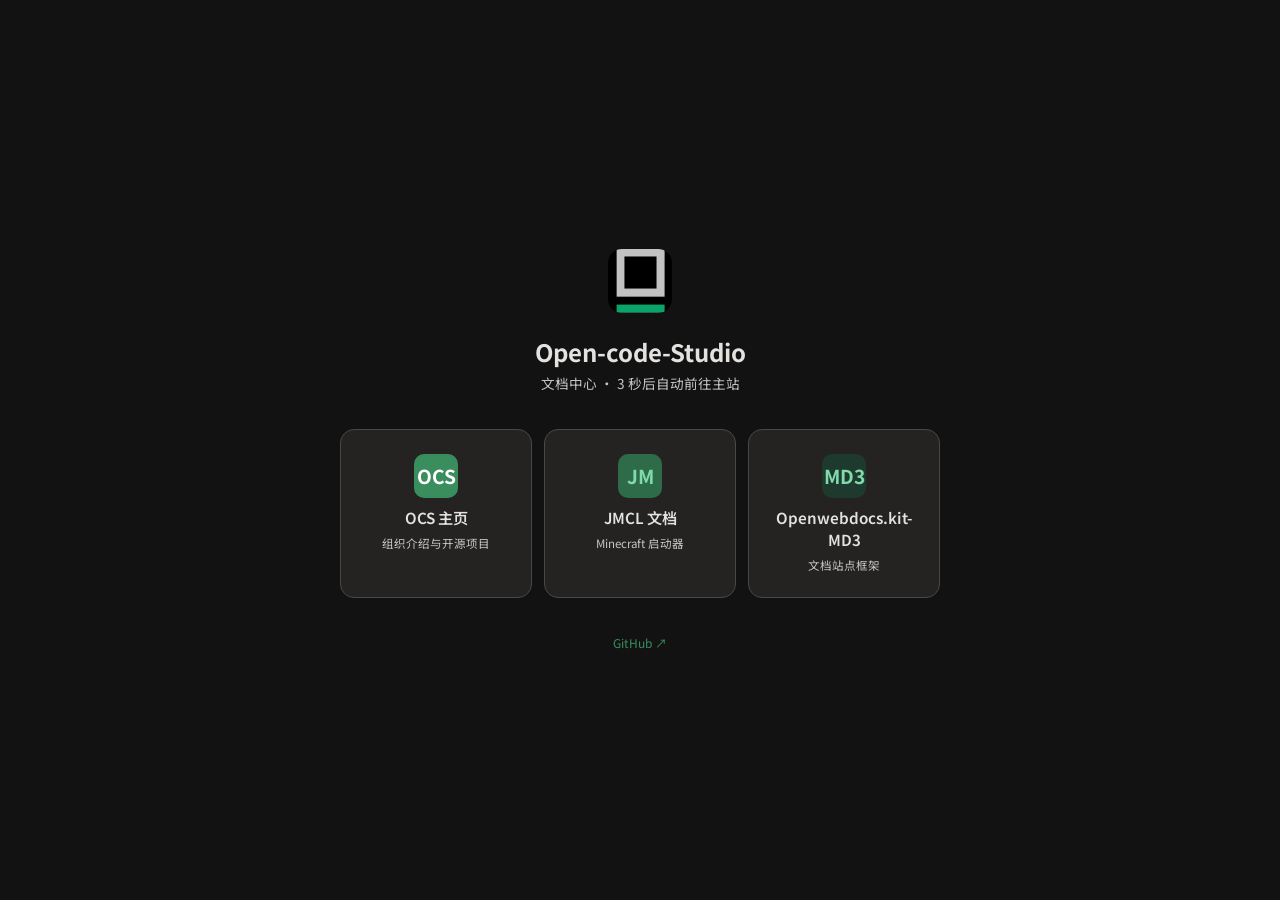
<file: index.html>
<!DOCTYPE html>
<html lang="zh-Hans">
<head>
  <meta charset="UTF-8">
  <meta name="viewport" content="width=device-width, initial-scale=1.0">
  <meta http-equiv="refresh" content="3;url=OCS/page/index.html">
  <title>Open-code-Studio 文档中心</title>
  <style>
    :root {
      --primary: #3A8E5E;
      --surface: #121212;
      --on-surface: #E4E2DF;
      --surface-container: #252322;
      --surface-container-hover: #302D2B;
      --on-surface-variant: #C8C5C2;
      --outline-variant: #494846;
      --on-primary: #FFFFFF;
    }
    * { margin: 0; padding: 0; box-sizing: border-box; }
    body {
      font-family: 'Noto Sans SC', -apple-system, BlinkMacSystemFont, "PingFang SC", sans-serif;
      background: var(--surface);
      color: var(--on-surface);
      min-height: 100vh;
      display: flex;
      align-items: center;
      justify-content: center;
      padding: 24px;
    }
    .hub { text-align: center; max-width: 600px; width: 100%; }
    .hub-header { margin-bottom: 36px; }
    .hub-header img { width: 64px; height: 64px; border-radius: 14px; margin-bottom: 16px; }
    .hub-header h1 { font-size: 1.5rem; font-weight: 700; margin-bottom: 4px; }
    .hub-header p { font-size: 0.85rem; color: var(--on-surface-variant); }
    .cards { display: grid; grid-template-columns: repeat(3, 1fr); gap: 12px; }
    .card {
      display: flex; flex-direction: column; align-items: center; gap: 8px;
      padding: 24px 12px;
      background: var(--surface-container);
      border: 1px solid var(--outline-variant);
      border-radius: 14px;
      text-decoration: none;
      color: var(--on-surface);
      transition: all 0.2s ease;
    }
    .card:hover {
      background: var(--surface-container-hover);
      border-color: var(--primary);
      transform: translateY(-2px);
      text-decoration: none;
    }
    .card-icon {
      width: 44px; height: 44px; border-radius: 10px;
      display: flex; align-items: center; justify-content: center;
      font-size: 1.2rem; font-weight: 700;
    }
    .card-icon.ocs { background: var(--primary); color: var(--on-primary); }
    .card-icon.jmcl { background: #2E6B48; color: #81DAAB; }
    .card-icon.md3 { background: #1E3A2F; color: #81DAAB; }
    .card-title { font-size: 0.95rem; font-weight: 600; }
    .card-desc { font-size: 0.72rem; color: var(--on-surface-variant); line-height: 1.3; }
    footer { margin-top: 36px; font-size: 0.75rem; color: var(--on-surface-variant); }
    footer a { color: var(--primary); text-decoration: none; }
    @media (max-width: 480px) {
      .cards { grid-template-columns: 1fr; }
    }
  </style>
  <link href="https://fonts.loli.net/css2?family=Noto+Sans+SC:wght@400;500;600;700&display=swap" rel="stylesheet">
</head>
<body>
  <div class="hub">
    <div class="hub-header">
      <img src="OCS/page/logo.jpg" alt="OCS">
      <h1>Open-code-Studio</h1>
      <p>文档中心 · 3 秒后自动前往主站</p>
    </div>

    <div class="cards">
      <a href="OCS/page/index.html" class="card">
        <div class="card-icon ocs">OCS</div>
        <span class="card-title">OCS 主页</span>
        <span class="card-desc">组织介绍与开源项目</span>
      </a>

      <a href="JMCL/page/index.html" class="card">
        <div class="card-icon jmcl">JM</div>
        <span class="card-title">JMCL 文档</span>
        <span class="card-desc">Minecraft 启动器</span>
      </a>

      <a href="Openwebdocs.kit-MD3/page/index.html" class="card">
        <div class="card-icon md3">MD3</div>
        <span class="card-title">Openwebdocs.kit-MD3</span>
        <span class="card-desc">文档站点框架</span>
      </a>
    </div>

    <footer>
      <a href="https://github.com/Open-code-Studio" target="_blank" rel="noopener">GitHub ↗</a>
    </footer>
  </div>
</body>
</html>
</file>
